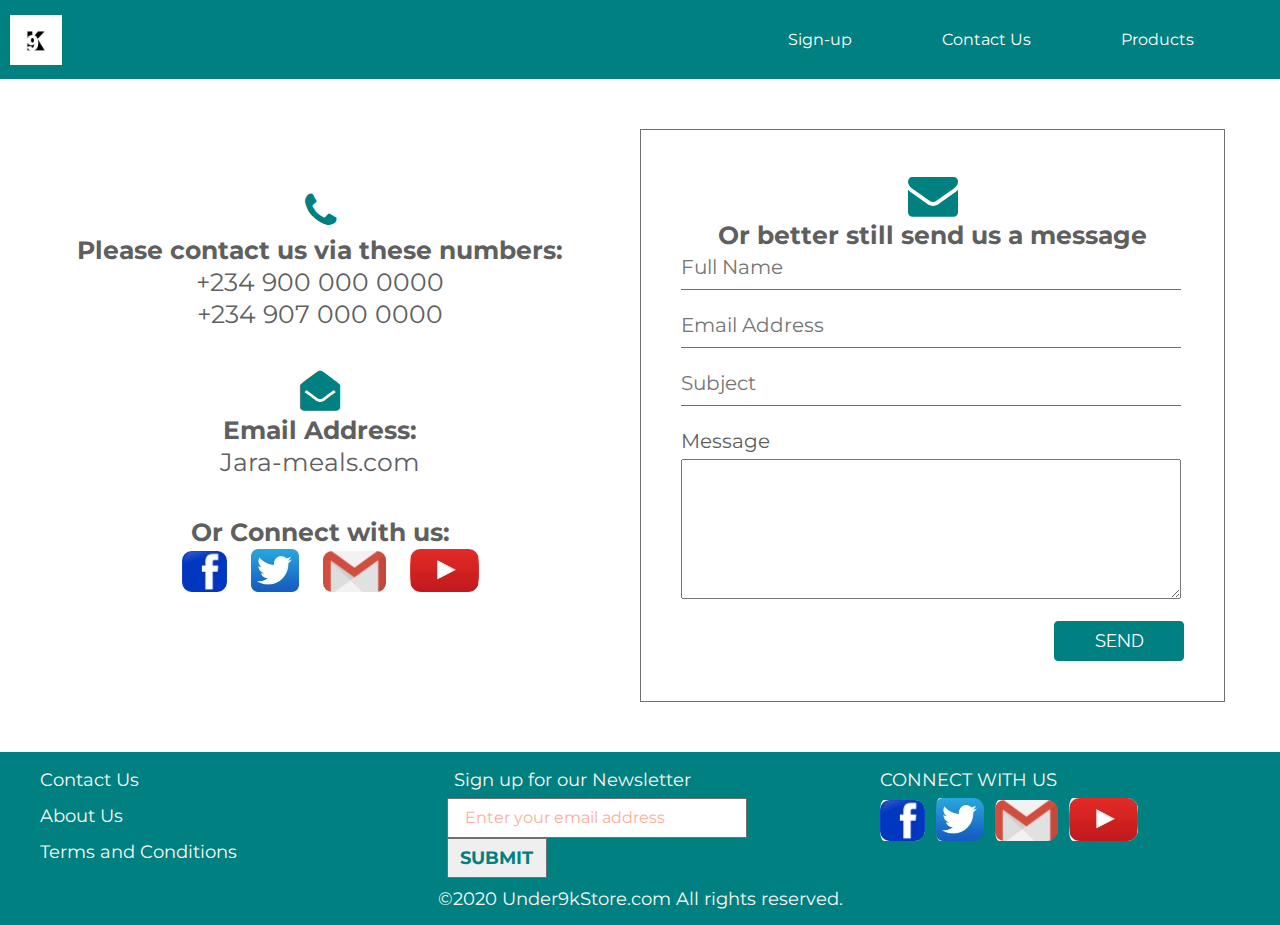
<file: submissions/iretiOgedengbe/html/contact.html>
<!DOCTYPE html>
<html lang="en">
<head>
    <meta charset="UTF-8">
    <meta name="viewport" content="width=device-width, initial-scale=1.0">
    <title>Jara</title>
    <link rel="stylesheet" href="../css/contact-us.css">
    <link rel="stylesheet" href="https://cdnjs.cloudflare.com/ajax/libs/font-awesome/4.7.0/css/font-awesome.min.css">
</head>
<body>
    <section>
        <nav>
            <div class="navbar">
                <div class="logo">
                    <img src="../images/image1.jpg" alt="logo">
                </div>
                <div class="heading-links">
                    <ul>
                        <li><a href="signup.html">Sign-up</a></li>
                        <li><a href="contact.html">Contact Us</a></li>
                        <li><a href="products.html">Products</a></li>
                    </ul>
                </div>
            </div>
        </nav>
    </section>
    <section class="contact-body">
        <section class=" contact-details side1">
            <div class="telephone-div">
                <i class="fa fa-phone"></i>
                <h2 id="via-num">Please contact us via these numbers:</h2>
                <p id="num">+234 900 000 0000</p>
                <p id="num">+234 907 000 0000</p>
            </div>
            <div class="envelop-div">
                <i class="fa fa-envelope-open"></i>
                <h2>Email Address:</h2>
                <p>Jara-meals.com</p>
            </div>
            <div class="social-media">
                <h2>Or Connect with us:</h2>
                <div class="images-page">
                <img src="../images/facebook-logo.jpg" alt="" class="smaller">
                <img src="../images/twiiter-logo.jpg" alt="" class="smaller">
                <img src="../images/gmail-logo.jpg" alt="">
                <img src="../images/youtube-logo.jpg" alt="">
                </div>
            </div>
        </section>
        <section  class="contact-content">
            <form class="contact-msg side1">
                <p><i class="fa fa-envelope"></i></p>
                <h2>Or better still send us a message</h2>
                <input type="text" id="fullname" name="fullname" placeholder="Full Name"><br><br>
                <input type="email" id="email" name="email" placeholder="Email Address"><br><br>
                <input type="text" id="subject" name="subject" placeholder="Subject"><br><br>
                <label for="message" class="msg">Message</label><br>
                <textarea rows="10" cols="40" name="message" class="text-area"></textarea><br><br>
                <input type="submit" value="SEND" class="input-send">
            </form>
        </section>
    </section>
    <footer class="footer">
        <div class="footer-div">
            <div class="contact-us box">
                <ul>
                    <li><a href="contact.html">Contact Us</a></li>
                    <li><a href="#">About Us</a></li>
                    <li><a href="#">Terms and Conditions</a></li>
                </ul>
            </div>
            <div class="sign-up box">
                <p class="written">Sign up for our Newsletter</p>
                <input type="text" class="enter-email" placeholder="Enter your email address">
                <button type="submit" class="enter-btn"><p>SUBMIT</p></button>
            </div>
            <div class="connect-us box">
                <p>CONNECT WITH US</p>
                <div class="imges">
                    <img src="../images/facebook-logo.jpg" alt="" class="smaller">
                    <img src="../images/twiiter-logo.jpg" alt="" class="smaller">
                    <img src="../images/gmail-logo.jpg" alt="">
                    <img src="../images/youtube-logo.jpg" alt="">
                </div>
            </div>
        </div>
        <div class="copyright">
        <p>&copy;2020 Under9kStore.com All rights reserved.</p>
        </div>
    </footer>
</body>
</html>
</file>
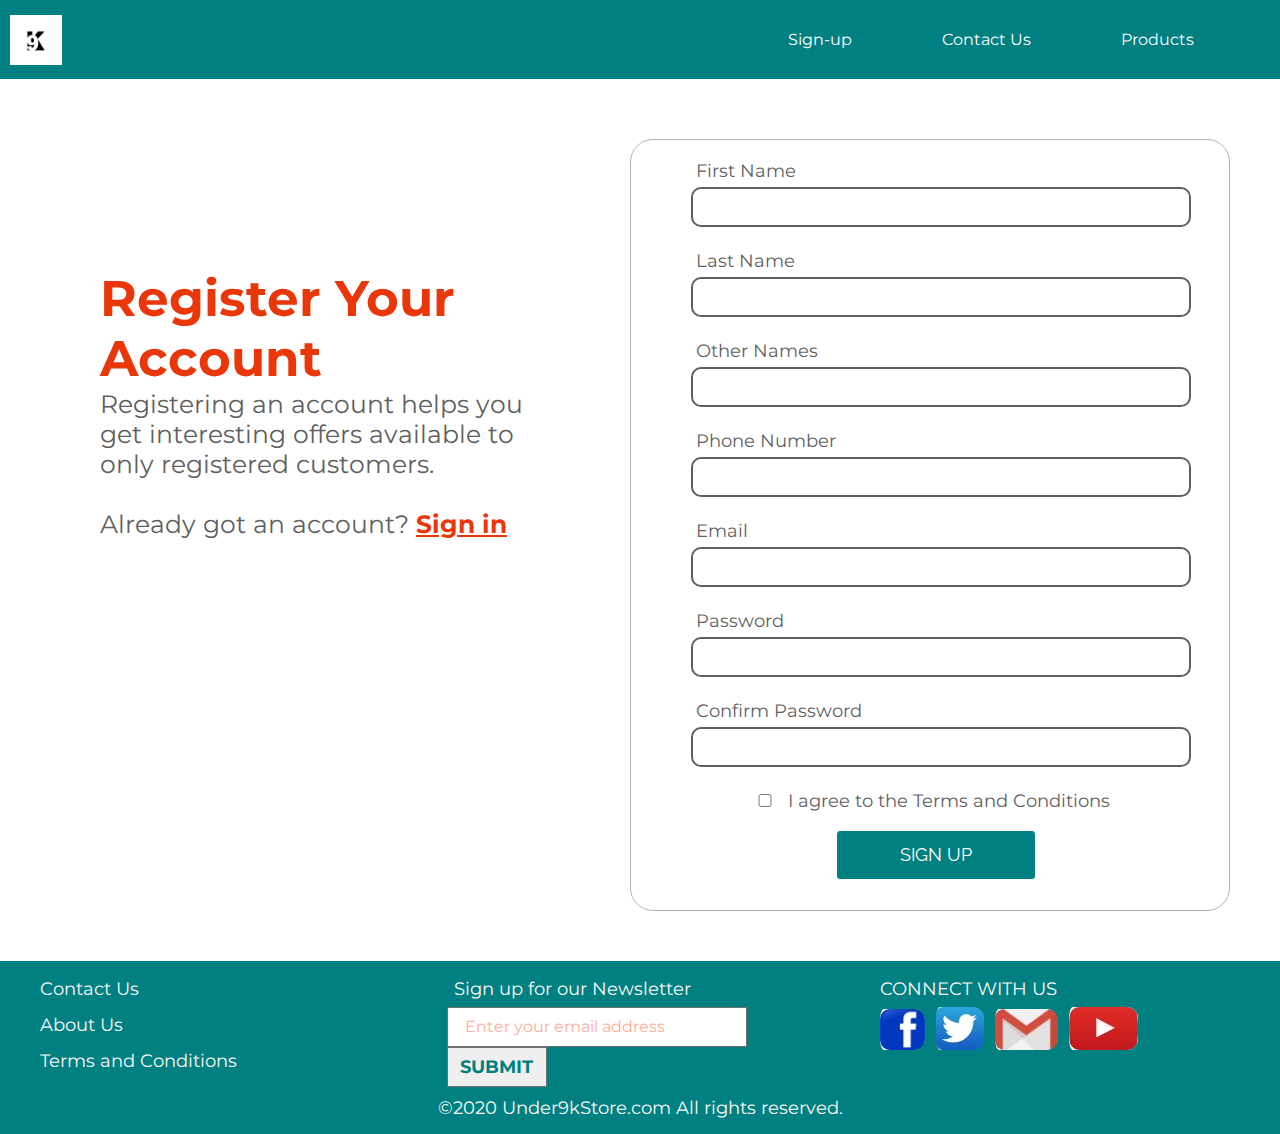
<file: submissions/iretiOgedengbe/html/signup.html>
<!DOCTYPE html>
<html lang="en">
<head>
    <meta charset="UTF-8">
    <meta name="viewport" content="width=device-width, initial-scale=1.0">
    <link rel="stylesheet" href="../css/signup.css">
    <link rel="stylesheet" href="https://cdnjs.cloudflare.com/ajax/libs/font-awesome/4.7.0/css/font-awesome.min.css">
    <title>Jara</title>
</head>
<body class="body"> 
    <section>
        <nav>
            <div class="navbar">
                <div class="logo">
                    <img src="../images/image1.jpg" alt="logo">
                </div>
                <div class="heading-links">
                    <ul>
                        <li><a href="signup.html">Sign-up</a></li>
                        <li><a href="contact.html">Contact Us</a></li>
                        <li><a href="products.html">Products</a></li>
                    </ul>
                </div>
            </div>
        </nav>
        <div class="body-div">
            <section class="reg-notes box0">
                <h1>Register Your Account</h1>
                <p>Registering an account helps you get interesting offers available to only registered customers.</p><br>
                <p class="second-line">Already got an account? <a href="#">Sign in</a></p>
            </section>
            <section>
                <form class="form-type box0">
                        <label for="firstname" id="firstname">First Name</label><br>
                        <input type="text" id="firstname" name="firstname" class="input"><br><br>
                        <label for="lastname">Last Name</label><br>
                        <input type="text" id="lastname" name="lastname" class="input"><br><br>
                        <label for="othername">Other Names</label><br>
                        <input type="text" id="othername" name="othername" class="input"><br><br>
                        <label for="phoneNumber">Phone Number</label><br>
                        <input type="tel" id="phoneNumber" pattern="[0-9]{11}" class="input"><br><br>
                        <label for="email">Email</label><br>
                        <input type="email" id="email" name="email" class="input"><br><br>
                        <label for="password">Password</label><br>
                        <input type="password" id="password" name="password" class="input"><br><br>
                        <label for="confirmPassword"> Confirm Password</label><br>
                        <input type="password" id="confirmPassword" name="confirmPassword" class="input"><br><br>
                        <input type="checkbox" name="agreement" id="agreement" class="checkbox" value="agreement">
                        <label id="conditions" for=""><p>I agree to the Terms and Conditions</p></label><br><br>
                        <input type="submit" value="SIGN UP" class="submit-btn">
                </form>
            </section>
        </div>
    </section>
        <footer class="footer">
            <div class="footer-div">
                <div class="contact-us box">
                    <ul>
                        <li><a href="../htmlForms/contactUs.html">Contact Us</a></li>
                        <li><a href="#">About Us</a></li>
                        <li><a href="#">Terms and Conditions</a></li>
                    </ul>
                </div>
                <div class="sign-up box">
                    <p class="written">Sign up for our Newsletter</p>
                    <input type="text" class="enter-email" placeholder="Enter your email address">
                    <button type="submit" class="enter-btn"><p>SUBMIT</p></button>
                </div>
                <div class="connect-us box">
                    <p>CONNECT WITH US</p>
                    <div class="imges">
                        <img src="../images/facebook-logo.jpg" alt="" class="smaller">
                        <img src="../images/twiiter-logo.jpg" alt="" class="smaller">
                        <img src="../images/gmail-logo.jpg" alt="">
                        <img src="../images/youtube-logo.jpg" alt="">
                    </div>
                </div>
            </div>
            <div class="copyright">
            <p>&copy;2020 Under9kStore.com All rights reserved.</p>
            </div>
        </footer>
</body>
</html>
</file>
<file: submissions/iretiOgedengbe/css/contact-us.css>
/***Google Font****/
@import url('https://fonts.googleapis.com/css2?family=Montserrat:wght@400;700&family=Raleway:wght@700&display=swap');
/************navbar************/
*{
    margin: 0;
    padding: 0;
    box-sizing: border-box;
}
.body{
    display:flex;
    flex-direction: column;
    min-height: 100%;
}
.navbar{
    display: flex;
    align-items:center;
    background-color: teal;
    justify-content: space-between;
}
.heading-links{
    justify-content: flex-end;
}
.navbar li{
    display: inline-block;
    list-style-type: none;
    margin-right: 86px;
    font-size: 16px;
    line-height: 19px;
    color: #ffffff;
}
.navbar li a{
    text-decoration: none;
    color: #ffffff;
    font-family: 'Montserrat', sans-serif;
}
.navbar li a:hover{
    color: black !important;
}
.navbar .logo img{
    height: 50px;
    margin: 15px 0 10px 10px;
}
/****************Responsiveness**************/

/*****Phone*****/
@media screen and (max-width:600px){
    .navbar{
        flex-direction: column;
        align-items: flex-start;
    }
    .navbar li{
        display: block;
        list-style-type: none;
        margin-left: 20px;
        font-size: 16px;
        line-height: 19px;
        color: #ffffff;
        margin-bottom: 10px;
    }
    .navbar li a{
        text-decoration: none;
        color: #ffffff;
        font-family: 'Montserrat', sans-serif;
    }
    .navbar li a:hover{
        color: #707070;
    }
    .navbar .logo img{
        display: block;
        height: 50px;
        margin: 30px 0 10px 20px;
    }
}
@media only screen and (max-width:1085px) and (min-width:600px){
    .navbar{
        display: flex;
        align-items:center;
        background-color: teal;
        justify-content: space-between;
    }
    
    .navbar li{
        display: inline-block;
        list-style-type: none;
        margin-right: 20px;
        font-size: 16px;
        line-height: 19px;
        color: #ffffff;
    }
    .navbar li a{
        text-decoration: none;
        color: #ffffff;
        font-family: 'Montserrat', sans-serif;
    }
    .navbar li a:hover{
        color: #707070;
    }
    .navbar .logo img{
        height: 50px;
        margin: 15px 0 10px 10px;
    }
}
/***** Page body *****/
.contact-body{
    display: flex;
}
.side1{
    flex-basis: 50%;
}
/**** Contact Details ****/
.contact-details {
    margin-top: 110px;
    text-align: center;
}
.smaller{
    font: 30px;
}
.contact-details i, .contact-msg i{
    color: teal;
    font-size: 40px;
}
.telephone-div .fa-phone, .telephone-div #via-num,.telephone-div #num{
    padding-bottom: 0;
    margin: 2px;
}
.telephone-div #via-num,.telephone-div #num{
    color:#5f5f5f;
    font-family: 'Montserrat', sans-serif;
    font-size: 25px;
    line-height: 30px;
}
.telephone-div{
    margin-bottom: 40px;
}
.envelop-div{
    margin-bottom: 40px;
    color: #5f5f5f;
}
.envelop-div p,.envelop-div i,.envelop-div h2{
    padding-bottom: 0;
    margin: 2px;
}
.envelop-div p,.envelop-div h2{
    color: #5f5f5f;
    font-family: 'Montserrat', sans-serif;
    font-size: 25px;
    line-height: 30px;
}
.social-media h2{
    padding-bottom: 0;
    margin: 2px;
    color: #5f5f5f;
    font-family: 'Montserrat', sans-serif;
    font-size: 25px;
    line-height: 30px;
}
.social-media img{
    margin-left: 20px;
}
/**** Contact Form****/
.contact-msg{
    border:1px solid #707070;
    padding: 40px;
    margin: 50px 0;
}
.contact-msg p{
    text-align: center;
}
.contact-msg .fa-envelope{
   font-size: 50px;
}
.contact-msg #email,.contact-msg #fullname,.contact-msg #subject{
    width: 500px;
    height: 40px;
    border: 0;
    border-bottom: 1px solid #707070;
}
.contact-msg #email::placeholder,.contact-msg #fullname::placeholder,.contact-msg #subject::placeholder{
    font-family: 'Montserrat', sans-serif;
    font-size: 20px;
    line-height: 30px;
}
.contact-msg h2{
    text-align: center;
    font-family: 'Montserrat', sans-serif;
    font-size: 25px;
    line-height: 30px;
    color: #5f5f5f;
}
.contact-msg .msg{
    font-family: 'Montserrat', sans-serif;
    font-size: 20px;
    line-height: 35px;
    color: #5f5f5f;
}
.contact-msg .text-area{
    width: 500px;
    height: 140px;
}
.contact-msg .input-send{
    height: 40px;
    width: 130px;
    margin-left: 373px;
    background-color: teal;
    border: 1px solid teal;
    color: white;
    font-size: 18px;
    line-height: 12px;
    font-family: 'Raleway', sans-serif;
    border-radius: 4px;
}

/****Responsiveness****/
@media screen and (max-width:600px){
    .contact-body{
        flex-direction: column;
    }
    /***** Contact details****/
    .contact-details {
        margin-top: 50px;
    }
    .contact-details i, .contact-msg i{
        color: teal;
        font-size: 25px;
    }
    .telephone-div #via-num,.telephone-div #num{
        font-size: 14px;
    }
    .telephone-div{
        margin-bottom: 20px;
    }
    .envelop-div{
        margin-bottom: 20px;
    }
    .social-media{
        margin-bottom: 30px;
    }
    .envelop-div p,.envelop-div h2{
        font-size: 14px;
    }
    .social-media h2{
        font-size: 14px;
    }
    .social-media img{
        margin-left:10px;
        width: 50px;
    }
    .social-media .images-page .smaller{
        width: 37px;
    }
    /****Contact Form*****/
    .contact-msg{
        padding: 20px;
        width: 400px;
        margin: auto;
        margin-bottom: 40px;
    }
    .contact-msg p{
        text-align: center;
    }
    .contact-msg .fa-envelope{
       font-size: 30px;
    }
    .contact-msg #email,.contact-msg #fullname,.contact-msg #subject{
        width: 350px;
        height: 30px;
    }
    .contact-msg #email::placeholder,.contact-msg #fullname::placeholder,.contact-msg #subject::placeholder{
        font-size: 12px;
    }
    .contact-msg h2{
        font-size: 14px;
    }
    .contact-msg .msg{
        font-size: 12px;
    }
    .contact-msg .text-area{
        width: 350px;
        height: 140px;
    }
    .contact-msg .input-send{
        height: 30px;
        width: 80px;
        margin-left: 272px;
        font-size: 14px;
        line-height: 12px;
    }
}
@media only screen and (max-width:1085px) and (min-width:600px){
    .contact-body{
        flex-direction: column;
    }
    /***** Contact details****/
    .contact-details {
        margin: 50px 0;
    }
    .telephone-div{
        margin-bottom: 20px;
    }
    .envelop-div{
        margin-bottom: 20px;
    }
    /****Contact Form*****/
    .contact-msg{
        padding: 30px;
        width: 550px;
        margin: 50px auto;
    }
}
/*footer*/
.footer{
    background-color: teal;
}
.footer-div{
    display: flex;
    bottom: 0;
    width: 100%;
}
.box{
    flex-basis: 50%;
    padding: 10px 20px;
}
.footer-div .contact-us li{
    list-style-type: none;
    padding: 7px;
    font-size: 18px;
    line-height: 22px;
    font-family: 'Montserrat', sans-serif;
    padding-left: 20px;
}
.footer-div .contact-us a{
    text-decoration: none;
    color: #fcf8f8;
}
.footer-div .sign-up p{
    color: #fcf8f8;
    padding: 7px;
    font-size: 18px;
    line-height: 22px;
    font-family: 'Montserrat', sans-serif;
}
.footer-div .sign-up .enter-email{
    padding-left: 7px;
    height: 40px;
    width: 300px;
    border: 1px solid #707070;
}
.footer-div .sign-up .enter-email::placeholder{
    color: #ffad99;
    font-family: 'Montserrat', sans-serif;
    font-size: 16px;
    line-height: 19px;
    padding-left: 10px;
}
.footer-div .sign-up .enter-btn{
    height: 40px;
    width: 100px;
    border: 1px solid #707070;
    font-size: 18px;
}
.footer-div .sign-up .enter-btn p{
    font-size: 18px;
    color: teal;
    font-family: 'Montserrat', sans-serif;
    font-weight: bold;
    line-height: 22px;
}
.connect-us p{
    font-size: 18px;
    color: #fcf8f8;
    font-family: 'Montserrat', sans-serif;
    padding: 7px;
    line-height: 22px;
    text-align: left;
}
.connect-us img{
    padding-left: 7px;
    border-radius: 11px;
    background-color: transparent;
}
.copyright{
    text-align: center;
}
.copyright p{
    font-size: 18px;
    color: #fcf8f8;
    font-family: 'Montserrat', sans-serif;
    padding-bottom: 15px;
    line-height: 22px;
    text-align: center;
}
@media screen and (max-width:600px){
    .footer{
        width: 100%;
        background-color: teal;
        margin-top: auto;
    }
    .footer-div{
        flex-direction: column;
    }
    .footer-div .sign-up .written{
        padding-left: 19px;
    }
    .footer-div .sign-up .enter-email{
        margin-left: 19px;
    }
    .connect-us p{
        padding-left: 19px;
    }
    .connect-us .imges{
        margin-left: 19px;
    }
    .connect-us .imges img{
        width: 50px;
        border-radius: 5px;
    }
    .connect-us .imges .smaller{
        width: 37px;
    }
    .footer-div .contact-us li{
        padding-left: 19px;

    }

}
@media only screen and (max-width:1085px) and (min-width:600px){
    .footer{
        width: 100%;
        background-color: teal;
        margin-top: auto;
    }
    .footer-div{
        display: grid;
        bottom: 0;
        width: 100%;
        grid-template-columns:1fr 1fr ;
        grid-template-rows: auto;
        grid-template-areas:
                "ContactUs SignUp"
                "ContactUs ConnectUs";
    }
    .contact-us{
        grid-area: ContactUs;
    }
    .connect-us{
        grid-area: ConnectUs;
    }
    .sign-up{
        grid-area: SignUp;
    }
    .footer-div .sign-up .enter-email{
        padding-left: 7px;
        height: 40px;
        width: 200px;
        border: 1px solid #707070;
        margin-top: -2px;
    }
    .footer-div .sign-up .enter-email::placeholder{
        color: teal;
        font-family: 'Montserrat', sans-serif;
        font-size: 13px;
        padding-left: 3px;
    }
    .connect-us .imges img{
        width: 50px;
        border-radius: 5px;
    }
    .connect-us .imges .smaller{
        width: 37px;
    }
}
</file>
<file: submissions/iretiOgedengbe/css/signup.css>
/*Google font*/
@import url('https://fonts.googleapis.com/css2?family=Montserrat:wght@400;700&family=Raleway:wght@700&display=swap');
/************navbar************/
*{
    margin: 0;
    padding: 0;
    box-sizing: border-box;
}
.body{
    display:flex;
    flex-direction: column;
    min-height: 100%;
}
.navbar{
    display: flex;
    align-items:center;
    background-color: teal;
    justify-content: space-between;
}
.heading-links{
    justify-content: flex-end;
}
.navbar li{
    display: inline-block;
    list-style-type: none;
    margin-right: 86px;
    font-size: 16px;
    line-height: 19px;
    color: #ffffff;
}
.navbar li a{
    text-decoration: none;
    color: #ffffff;
    font-family: 'Montserrat', sans-serif;
}
.navbar li a:hover{
    color: teal;
}
.navbar .logo img{
    height: 50px;
    margin: 15px 0 10px 10px;
}
/****************Responsiveness**************/

/*****Phone*****/
@media screen and (max-width:600px){
    .navbar{
        flex-direction: column;
        align-items: flex-start;
    }
    .navbar li{
        display: block;
        list-style-type: none;
        margin-left: 20px;
        font-size: 16px;
        line-height: 19px;
        color: #ffffff;
        margin-bottom: 10px;
    }
    .navbar li a{
        text-decoration: none;
        color: #ffffff;
        font-family: 'Montserrat', sans-serif;
    }
    .navbar li a:hover{
        color: black important!;
    }
    .navbar .logo img{
        display: block;
        height: 50px;
        margin: 30px 0 10px 20px;
    }
}
@media only screen and (max-width:1085px) and (min-width:600px){
    .navbar{
        display: flex;
        align-items:center;
		background-color:teal;;
        justify-content: space-between;
    }
    
    .navbar li{
        display: inline-block;
        list-style-type: none;
        margin-right: 20px;
        font-size: 16px;
        line-height: 19px;
        color: #ffffff;
    }
    .navbar li a{
        text-decoration: none;
        color: #ffffff;
        font-family: 'Montserrat', sans-serif;
    }
    .navbar li a:hover{
        color: #707070;
    }
    .navbar .logo img{
        height: 50px;
        margin: 15px 0 10px 10px;
    }
}

/******Sign-up form*******/
.body-div{
    display: flex;
}
.box0{
    flex-basis: 50%;
}
.reg-notes{
   margin: 190px 70px 0 100px;
   font-size: 25px;
   font-family: 'Montserrat', sans-serif ;
}
.reg-notes h1{
    font-size: 50px;
}
.reg-notes h1, .reg-notes a{
    color:#e9370a ;
    font-weight: bold;
}
.reg-notes h1, .reg-notes .secondline{
    line-height: 60px;
}
.reg-notes p{
    color: #5f5f5f;
}
.form-type{
    border: 1px solid #b3b3b3;
    margin: 60px 50px 50px 0;
    width: 600px;
    padding: 20px 50px 30px 55px;
    border-radius: 23px;
}
.form-type label{
    font-size: 18px;
    line-height: 22px;
    color:#5f5f5f;
    font-family: 'Montserrat', sans-serif ;
    margin: 10px;
}
.form-type .input{
    width: 500px;
    height: 40px;
    border: 2px solid #5f5f5f;
    border-radius: 10px;
    margin: 5px;
}
.form-type label p{
    display: inline-block;
}
.form-type .checkbox{
    margin-left: 70px;
    width: 18px;
}
.submit-btn{
    margin-left: 150px;
    width: 200px;
    height: 50px;
	background-color:teal;
	border: 1px solid;
    border-radius: 4px;
    color: white;
    font-size: 18px;
    line-height: 12px;
    font-family: 'Raleway', sans-serif;
}
/*******Responsiveness******/
@media screen and (max-width:600px){
    .body-div{
        flex-direction: column;
        align-items: center;
    }
    .reg-notes{
        margin:20px 40px 0;
        font-size: 16px;
        font-family: 'Montserrat', sans-serif ;
        text-align: center;
     }
     .reg-notes h1{
        line-height: 30px;
        font-size: 25px;
        text-align: center;
     }
     .reg-notes h1, .reg-notes .second-line{
        line-height: 30px;
    }
    .form-type{
        border: 1px solid #b3b3b3;
        margin: 10px 5px 30px;
        width: 470px;
        padding: 30px 10px 15px;
        border-radius: 23px;
    }
    .form-type label{
        font-size: 15px;
        line-height: 16px;
        align-items: left;
        color:#5f5f5f;
        font-family: 'Montserrat', sans-serif ;
        margin: 10px;
        margin-left: 20px;
    }
    .form-type .input{
        width: 400px;
        height: 35px;
        border: 2px solid #5f5f5f;
        border-radius: 5px;
        margin: 10px;
        margin-left: 20px;
    }
    .form-type label p{
        display: inline-block;
        color:#e9370a;
        font-weight: bold;
    }
    .form-type .checkbox{
        margin-left: 45px;
        width: 40px;
        border: 5px solid #5f5f5f;
        display: inline-block;
    }
    .submit-btn{
        margin-left: 130px;
        width: 150px;
        height: 50px;
		background-color:teal;
		border: 1px solid;
        border-radius: 4px;
        color: white;
        font-size: 17px;
        line-height: 12px;
        font-family: 'Raleway', sans-serif;
    }
}
@media only screen and (max-width:1085px) and (min-width:600px){
        .body-div{
            flex-direction: column;
            align-items: center;
        }
        .reg-notes{
            margin: 30px 80px 0;
            font-size: 24px;
            font-family: 'Montserrat', sans-serif ;
            text-align: center;
         }
         .reg-notes h1{
            line-height: 61px;
            font-size: 50px;
            text-align: center;
         }
         #firstname{
            padding-top: 20px;
         }
         .reg-notes h1, .reg-notes .second-line{
            line-height: 50px;
        }
        .form-type{
            border: 1px solid #b3b3b3;
            margin: 30px 0 50px 20px;
            width:600px;
            padding: 45px 20px 20px;
            border-radius: 23px;
        }
        .form-type label{
            font-size: 20px;
            line-height: 22px;
            align-items: left;
            color:#5f5f5f;
            font-family: 'Montserrat', sans-serif ;
            margin: 15px;
            margin-left: 30px;
        }
        .form-type .input{
            width: 500px;
            height: 45px;
            border: 2px solid #5f5f5f;
            border-radius: 10px;
            margin: 10px;
            margin-left: 30px;
        }
        .form-type label p{
            display: inline-block;
            color: #ffad99;
            font-weight: bold;
            font-size: 22px;
        }
        .form-type .checkbox{
            margin-left: 50px;
            width: 40px;
            border: 5px solid #5f5f5f;
            display: inline-block;
        }
        .submit-btn{
            margin-left: 150px;
            width: 250px;
            height: 50px;
			background-color:teal;
			border: 1px solid;
            border-radius: 4px;
            color: white;
            font-size: 17px;
            line-height: 12px;
            font-family: 'Raleway', sans-serif;
            margin-bottom: 20px;
        }
}
/*footer*/
.footer{
	background-color:teal;
}
.footer-div{
    display: flex;
    bottom: 0;
    width: 100%;
}
.box{
    flex-basis: 50%;
    padding: 10px 20px;
}
.footer-div .contact-us li{
    list-style-type: none;
    padding: 7px;
    font-size: 18px;
    line-height: 22px;
    font-family: 'Montserrat', sans-serif;
    padding-left: 20px;
}
.footer-div .contact-us a{
    text-decoration: none;
    color: #fcf8f8;
}
.footer-div .sign-up p{
    color: #fcf8f8;
    padding: 7px;
    font-size: 18px;
    line-height: 22px;
    font-family: 'Montserrat', sans-serif;
}
.footer-div .sign-up .enter-email{
    padding-left: 7px;
    height: 40px;
    width: 300px;
    border: 1px solid #707070;
}
.footer-div .sign-up .enter-email::placeholder{
    color: #ffad99;
    font-family: 'Montserrat', sans-serif;
    font-size: 16px;
    line-height: 19px;
    padding-left: 10px;
}
.footer-div .sign-up .enter-btn{
    height: 40px;
    width: 100px;
    border: 1px solid #707070;
    font-size: 18px;
}
.footer-div .sign-up .enter-btn p{
    font-size: 18px;
	color:teal;
    font-family: 'Montserrat', sans-serif;
    font-weight: bold;
    line-height: 22px;
}
.connect-us p{
    font-size: 18px;
    color: #fcf8f8;
    font-family: 'Montserrat', sans-serif;
    padding: 7px;
    line-height: 22px;
    text-align: left;
}
.connect-us img{
    padding-left: 7px;
    border-radius: 11px;
    background-color: transparent;
}
.copyright{
    text-align: center;
}
.copyright p{
    font-size: 18px;
    color: #fcf8f8;
    font-family: 'Montserrat', sans-serif;
    padding-bottom: 15px;
    line-height: 22px;
    text-align: center;
}
@media screen and (max-width:600px){
    .footer{
        width: 100%;
		background-color:teal;
        margin-top: auto;
    }
    .footer-div{
        flex-direction: column;
    }
    .footer-div .sign-up .written{
        padding-left: 19px;
    }
    .footer-div .sign-up .enter-email{
        margin-left: 19px;
    }
    .connect-us p{
        padding-left: 19px;
    }
    .connect-us .imges{
        margin-left: 19px;
    }
    .connect-us .imges img{
        width: 50px;
        border-radius: 5px;
    }
    .connect-us .imges .smaller{
        width: 37px;
    }
    .footer-div .contact-us li{
        padding-left: 19px;

    }

}
@media only screen and (max-width:1085px) and (min-width:600px){
    .footer{
        width: 100%;
		background-color:teal;
        margin-top: auto;
    }
    .footer-div{
        display: grid;
        bottom: 0;
        width: 100%;
        grid-template-columns:1fr 1fr ;
        grid-template-rows: auto;
        grid-template-areas:
                "ContactUs SignUp"
                "ContactUs ConnectUs";
    }
    .contact-us{
        grid-area: ContactUs;
    }
    .connect-us{
        grid-area: ConnectUs;
    }
    .sign-up{
        grid-area: SignUp;
    }
    .footer-div .sign-up .enter-email{
        padding-left: 7px;
        height: 40px;
        width: 200px;
        border: 1px solid #707070;
        margin-top: -2px;
    }
    .footer-div .sign-up .enter-email::placeholder{
		color:teal;
        font-family: 'Montserrat', sans-serif;
        font-size: 13px;
        padding-left: 3px;
    }
    .connect-us .imges img{
        width: 50px;
        border-radius: 5px;
    }
    .connect-us .imges .smaller{
        width: 37px;
    }
}
</file>
